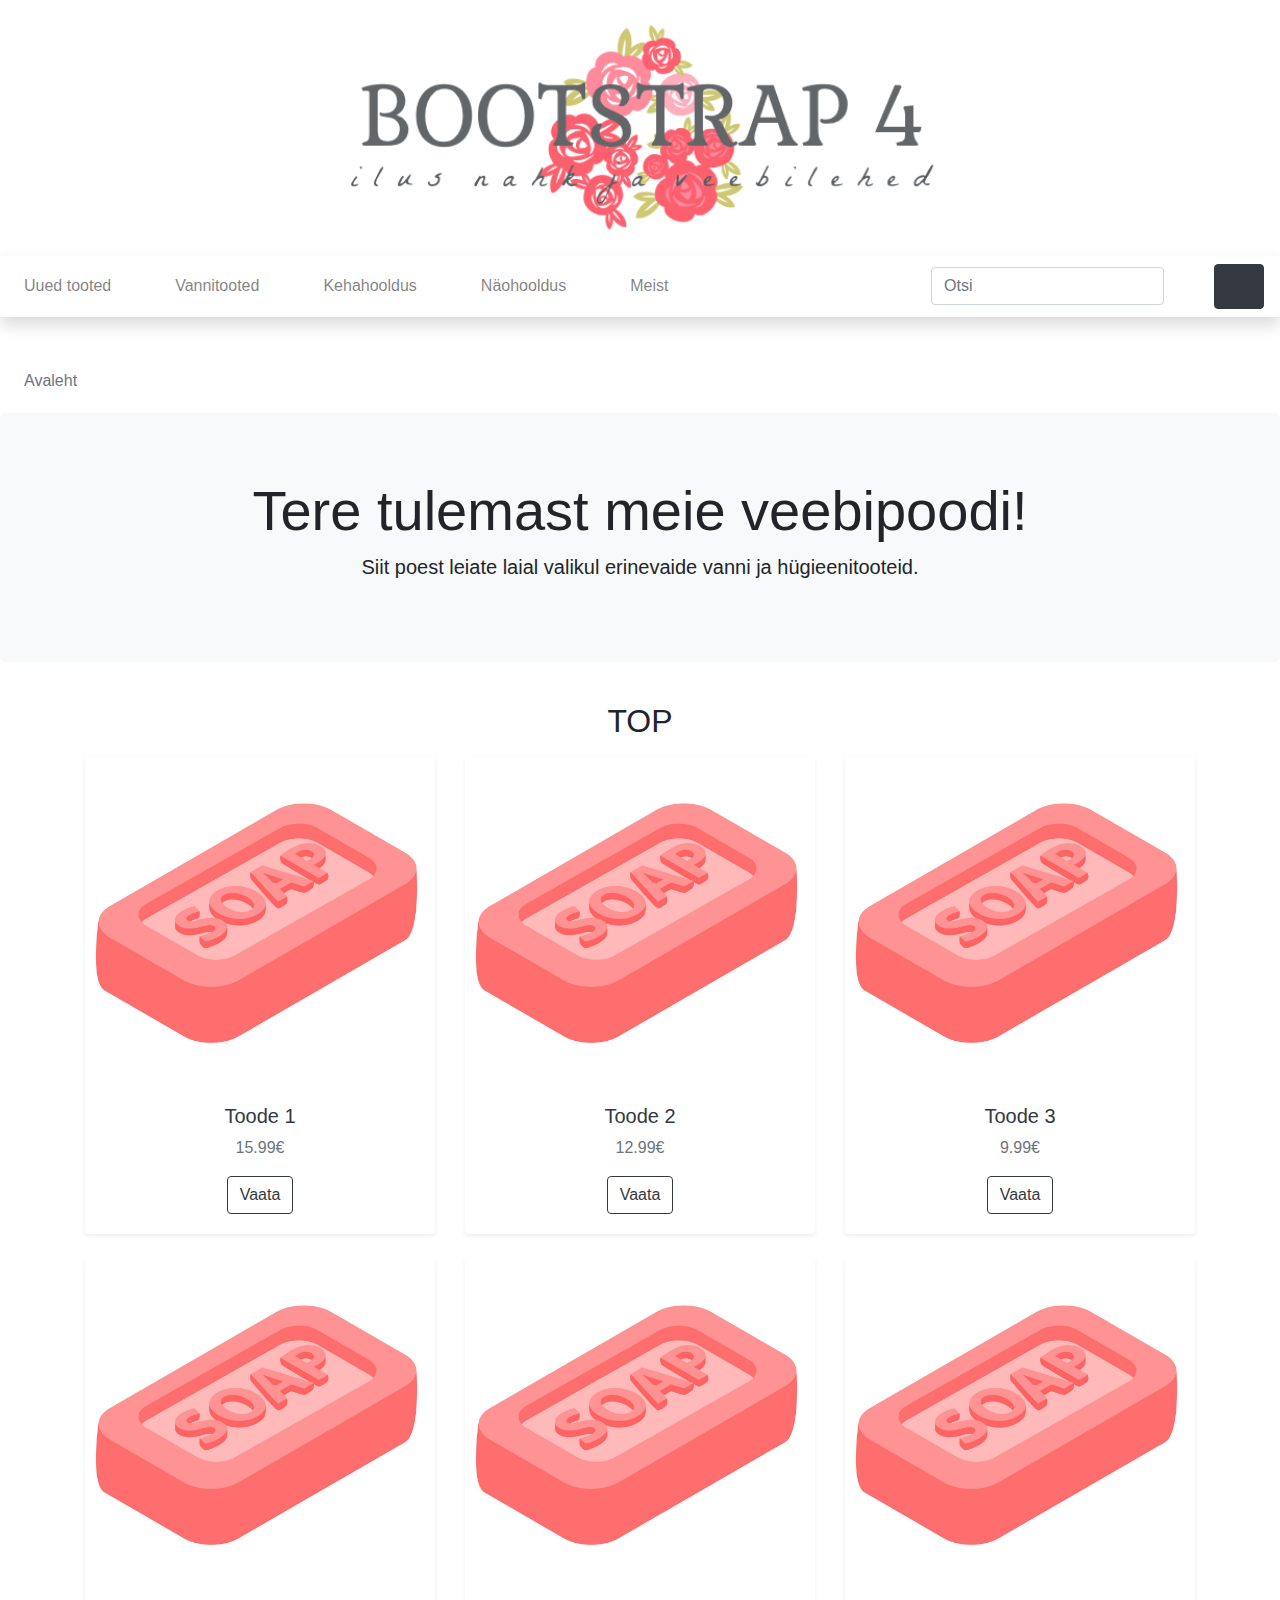
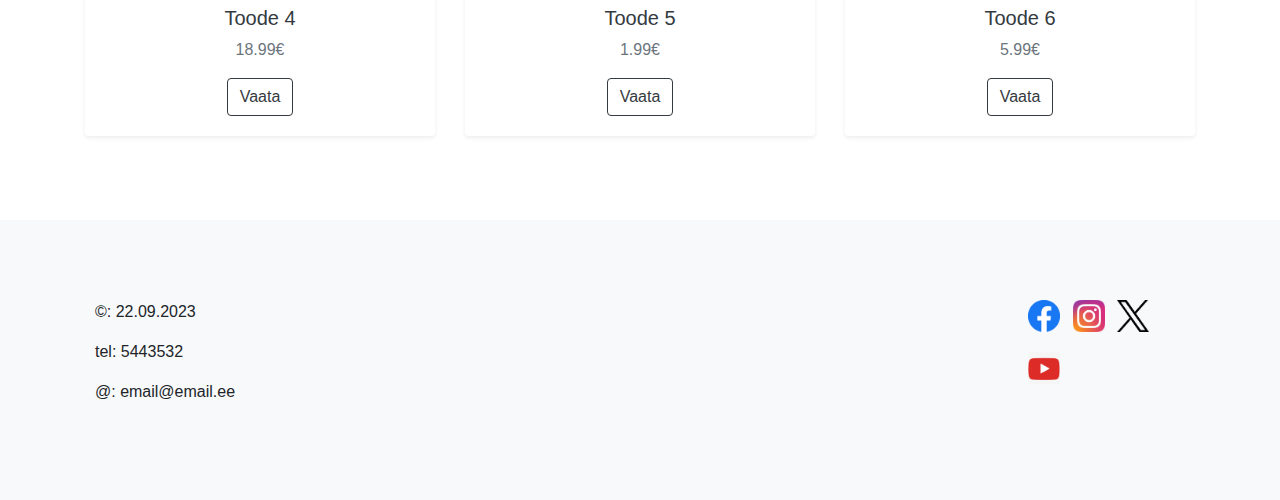
<file: index.html>
<!doctype html>
<html lang="ee">
    <head>
        <meta charset="utf-8">
        <meta http-equiv="X-UA-Compatible" content="IE=edge">
        <meta name="viewport" content="width=device-width, initial-scale=1, shrink-to-fit=no">
        <meta name="description" content=""> 
        <meta name="author" content="">
        <title>Avaleht</title>
        <!-- Bootstrap CSS -->
        <link rel="stylesheet" href="https://stackpath.bootstrapcdn.com/bootstrap/4.3.1/css/bootstrap.min.css" integrity="sha384-ggOyR0iXCbMQv3Xipma34MD+dH/1fQ784/j6cY/iJTQUOhcWr7x9JvoRxT2MZw1T" crossorigin="anonymous"> 
        <!-- minu CSS -->
        <link rel="stylesheet" href="custom.css">
    </head>
    <body>
        <!-- päis --->
        <header class="py-2">
            <div class="container-fluid">
                <div class="row">
                    <div class="col-lg-12 my-3 text-center"><a href="index.html"><img src="logo2.png" width="50%"></a></div>              
                </div>          
            </div>
        </header>
        <!-- navigatsioon -->
        <nav class="navbar navbar-expand-lg navbar-light bg-white shadow">
            <button class="navbar-toggler" type="button" data-toggle="collapse" data-target="#navbarNavDropdown" aria-controls="navbarNavDropdown" aria-expanded="false" aria-label="Toggle navigation">
                <span class="navbar-toggler-icon"></span>
            </button>
            <div class="collapse navbar-collapse" id="navbarNavDropdown">
                <ul class="navbar-nav mr-auto">
                    <li class="nav-item"><a class="nav-link" href="#">Uued tooted</a></li>
                    <li class="nav-item dropdown">
                        <a class="nav-link" href="#" id="navbarDropdownMenuLink" data-toggle="dropdown" aria-haspopup="true" aria-expanded="false">Vannitooted</a> 
                        <div class="dropdown-menu" aria-labelledby="navbarDropdownMenuLink"> 
                            <a class="dropdown-item" href="#">Vannisoolad</a> 
                            <a class="dropdown-item" href="#">Vannipiimad</a> 
                            <a class="dropdown-item" href="#">Vannipommid</a>
                            <a class="dropdown-item" href="list.html">Seebid ja du&scaron;igeelid</a>
                        </div> 
                    </li> 
                    <li class="nav-item dropdown"> 
                        <a class="nav-link" href="#" id="navbarDropdownMenuLink" data-toggle="dropdown" aria-haspopup="true" aria-expanded="false">Kehahooldus</a> 
                        <div class="dropdown-menu" aria-labelledby="navbarDropdownMenuLink"> 
                            <a class="dropdown-item" href="#">Kehakreemid</a> 
                            <a class="dropdown-item" href="#">Keha&otilde;lid</a> 
                            <a class="dropdown-item" href="#">Kehakoorijad</a> 
                            <a class="dropdown-item" href="#">Deodorandid</a> 
                            <a class="dropdown-item" href="#">K&auml;te ja jalgade hooldus</a>  
                        </div> 
                    </li> 
                    <li class="nav-item dropdown"> 
                        <a class="nav-link" href="#" id="navbarDropdownMenuLink" data-toggle="dropdown" aria-haspopup="true" aria-expanded="false">N&auml;ohooldus</a> 
                        <div class="dropdown-menu" aria-labelledby="navbarDropdownMenuLink"> 
                            <a class="dropdown-item" href="#">Puhastus ja toniseerimine</a> 
                            <a class="dropdown-item" href="#">Niisutus ja toitmine</a> 
                            <a class="dropdown-item" href="#">Koorijad ja maskid</a> 
                        </div> 
                    </li> 
                    <li class="nav-item"><a class="nav-link" href="meist.html">Meist</a></li>
                </ul>
                <!-- search -->
                <form class="form-inline my-2 my-lg-0">
                    <input class="form-control mr-sm-2" type="search" placeholder="Otsi" aria-label="Search">
                    <button class="btn btn-outline-white my-2 my-sm-0" type="submit"><svg class="lnr lnr-magnifier"><use xlink:href="#lnr-magnifier"></use></svg></button>
                </form>
            </div>
            <!-- cart -->
            <!--
            <svg class="lnr mt-auto mr-3 my-3 lnr-cart"><use xlink:href="#lnr-cart"></use></svg>
            -->
            <!--
            <button class="btn btn-dark my-2 my-sm-0" type="submit"><svg class="lnr lnr-cart"><use xlink:href="#lnr-cart"></use></svg></button>
            -->
            <a href="cart.html"><button class="btn btn-dark my-2 my-sm-0" type="submit"><svg class="lnr lnr-cart"><use xlink:href="#lnr-cart"></use></svg></button></a>
        
        </nav> 
        <!-- breadcrumb -->
        <section>
            <nav aria-label="breadcrumb">
                <ol class="breadcrumb bg-white my-2 ml-2">
                    <!-- это иконка с домиком, но у меня не получилось её выровнять нормально
                    <li class="breadcrumb-item active" aria-current="page"><button class="btn btn-link btn-lg my-2 my-sm-0" type="submit"><svg class="lnr lnr-home"><use xlink:href="#lnr-home"></use></svg></button></li>
                    -->
                    <li class="breadcrumb-item active" aria-current="page">Avaleht</li>
                </ol>
            </nav>  
        </section>
        <!-- jumbotron --->
        <!-- TODO! --->
        
        <div class="jumbotron bg-light text-center">
            <h1 class="display-4">Tere tulemast meie veebipoodi!</h1>
            <p class="lead">
                Siit poest leiate laial valikul erinevaide vanni ja hügieenitooteid.
            </p>   
        </div>

        <!-- tooted --->
        <section>
            <div class="container">
                <h2 class="h mb-3">TOP</h2>
                <div class="row"> 
                    <div class="col-md-4 mb-4"> 
                        <div class="card shadow-sm border-0 h-100 text-center"><a href="#"><img src="soap.png" alt="" class="card-img-top"></a> 
                            <div class="card-body"> 
                                <h5> <a href="#" class="text-dark">Toode 1</a></h5>
                                <p class="text-muted card-text"> 15.99&#8364;</p> 
                                <a role="button" href="#" class="btn btn-outline-dark">Vaata</a>
                            </div> 
                        </div> 
                    </div> 
                    <div class="col-md-4 mb-4"> 
                        <div class="card shadow-sm border-0 h-100 text-center"><a href="#"><img src="soap.png" alt="" class="card-img-top"></a> 
                            <div class="card-body"> 
                                <h5> <a href="#" class="text-dark">Toode 2</a></h5>
                                <p class="text-muted card-text"> 12.99&#8364;</p> 
                                <a role="button" href="#" class="btn btn-outline-dark">Vaata</a>
                            </div> 
                        </div> 
                    </div> 
                    <div class="col-md-4 mb-4"> 
                        <div class="card shadow-sm border-0 h-100 text-center"><a href="#"><img src="soap.png" alt="" class="card-img-top"></a> 
                            <div class="card-body"> 
                                <h5> <a href="#" class="text-dark">Toode 3</a></h5>
                                <p class="text-muted card-text"> 9.99&#8364;</p> 
                                <a role="button" href="#" class="btn btn-outline-dark">Vaata</a>
                            </div> 
                        </div> 
                    </div> 
                    <div class="col-md-4 mb-4"> 
                        <div class="card shadow-sm border-0 h-100 text-center"><a href="#"><img src="soap.png" alt="" class="card-img-top"></a> 
                            <div class="card-body"> 
                                <h5> <a href="#" class="text-dark">Toode 4</a></h5>
                                <p class="text-muted card-text"> 18.99&#8364;</p> 
                                <a role="button" href="#" class="btn btn-outline-dark">Vaata</a>
                            </div> 
                        </div> 
                    </div> 
                    <div class="col-md-4 mb-4"> 
                        <div class="card shadow-sm border-0 h-100 text-center"><a href="#"><img src="soap.png" alt="" class="card-img-top"></a> 
                            <div class="card-body"> 
                                <h5> <a href="#" class="text-dark">Toode 5</a></h5>
                                <p class="text-muted card-text"> 1.99&#8364;</p> 
                                <a role="button" href="#" class="btn btn-outline-dark">Vaata</a>
                            </div> 
                        </div> 
                    </div>
                    <div class="col-md-4 mb-4"> 
                        <div class="card shadow-sm border-0 h-100 text-center"><a href="#"><img src="soap.png" alt="" class="card-img-top"></a> 
                            <div class="card-body"> 
                                <h5> <a href="#" class="text-dark">Toode 6</a></h5>
                                <p class="text-muted card-text"> 5.99&#8364;</p> 
                                <a role="button" href="#" class="btn btn-outline-dark">Vaata</a>
                            </div> 
                        </div> 
                    </div> 
                </div>
            </div>
        </section>   
        <!-- jalus --->
        <footer class="bg-light">
            <div class="container-fluid">
                <!-- <div class="row"> -->
                    <!-- TODO! --->
                    <!-- Jaluses võiksid asuda firma kontaktandmed ja sotsiaalvõrgustikke lingid -->
                <div class="row justify-content-between">
                    <div class="col-2">
                        <p>&copy;: 22.09.2023</p>
                        <p>tel: 5443532</p> 
                        <p>&commat;: email@email.ee</p>    
                    </div>
                    
                    <div class="col-2">
                        <ul class="list-inline">
                            <li class="list-inline-item"><a href="https://et-ee.facebook.com/"><img src="img/facebook.png" alt="Facebook"></a></li>
                            <li class="list-inline-item"><a href="https://www.instagram.com/"><img src="img/instgram.png" alt="Instagram"></a></li>
                            <li class="list-inline-item"><a href="https://twitter.com/"><img src="img/twitter.png" alt="Twitter"></a></li>
                            <li class="list-inline-item"><a href="https://www.youtube.com/"><img src="img/youtub.png" alt="Youtube"></a></li>
                        </ul>
                    </div>
                    <!--
                    <div class="col-lg-12 text-center"><p>Jalus</p></div>
                    -->
                </div>
            </div>
        </footer>       
        <!-- jQuery, Popper.js, Bootstrap JS -->
        <script src="https://code.jquery.com/jquery-3.3.1.slim.min.js" integrity="sha384-q8i/X+965DzO0rT7abK41JStQIAqVgRVzpbzo5smXKp4YfRvH+8abtTE1Pi6jizo" crossorigin="anonymous"></script>
        <script src="https://cdnjs.cloudflare.com/ajax/libs/popper.js/1.14.7/umd/popper.min.js" integrity="sha384-UO2eT0CpHqdSJQ6hJty5KVphtPhzWj9WO1clHTMGa3JDZwrnQq4sF86dIHNDz0W1" crossorigin="anonymous"></script>
        <script src="https://stackpath.bootstrapcdn.com/bootstrap/4.3.1/js/bootstrap.min.js" integrity="sha384-JjSmVgyd0p3pXB1rRibZUAYoIIy6OrQ6VrjIEaFf/nJGzIxFDsf4x0xIM+B07jRM" crossorigin="anonymous"></script>
        <script src="https://cdn.linearicons.com/free/1.0.0/svgembedder.min.js"></script>
  </body>
</html>
</file>
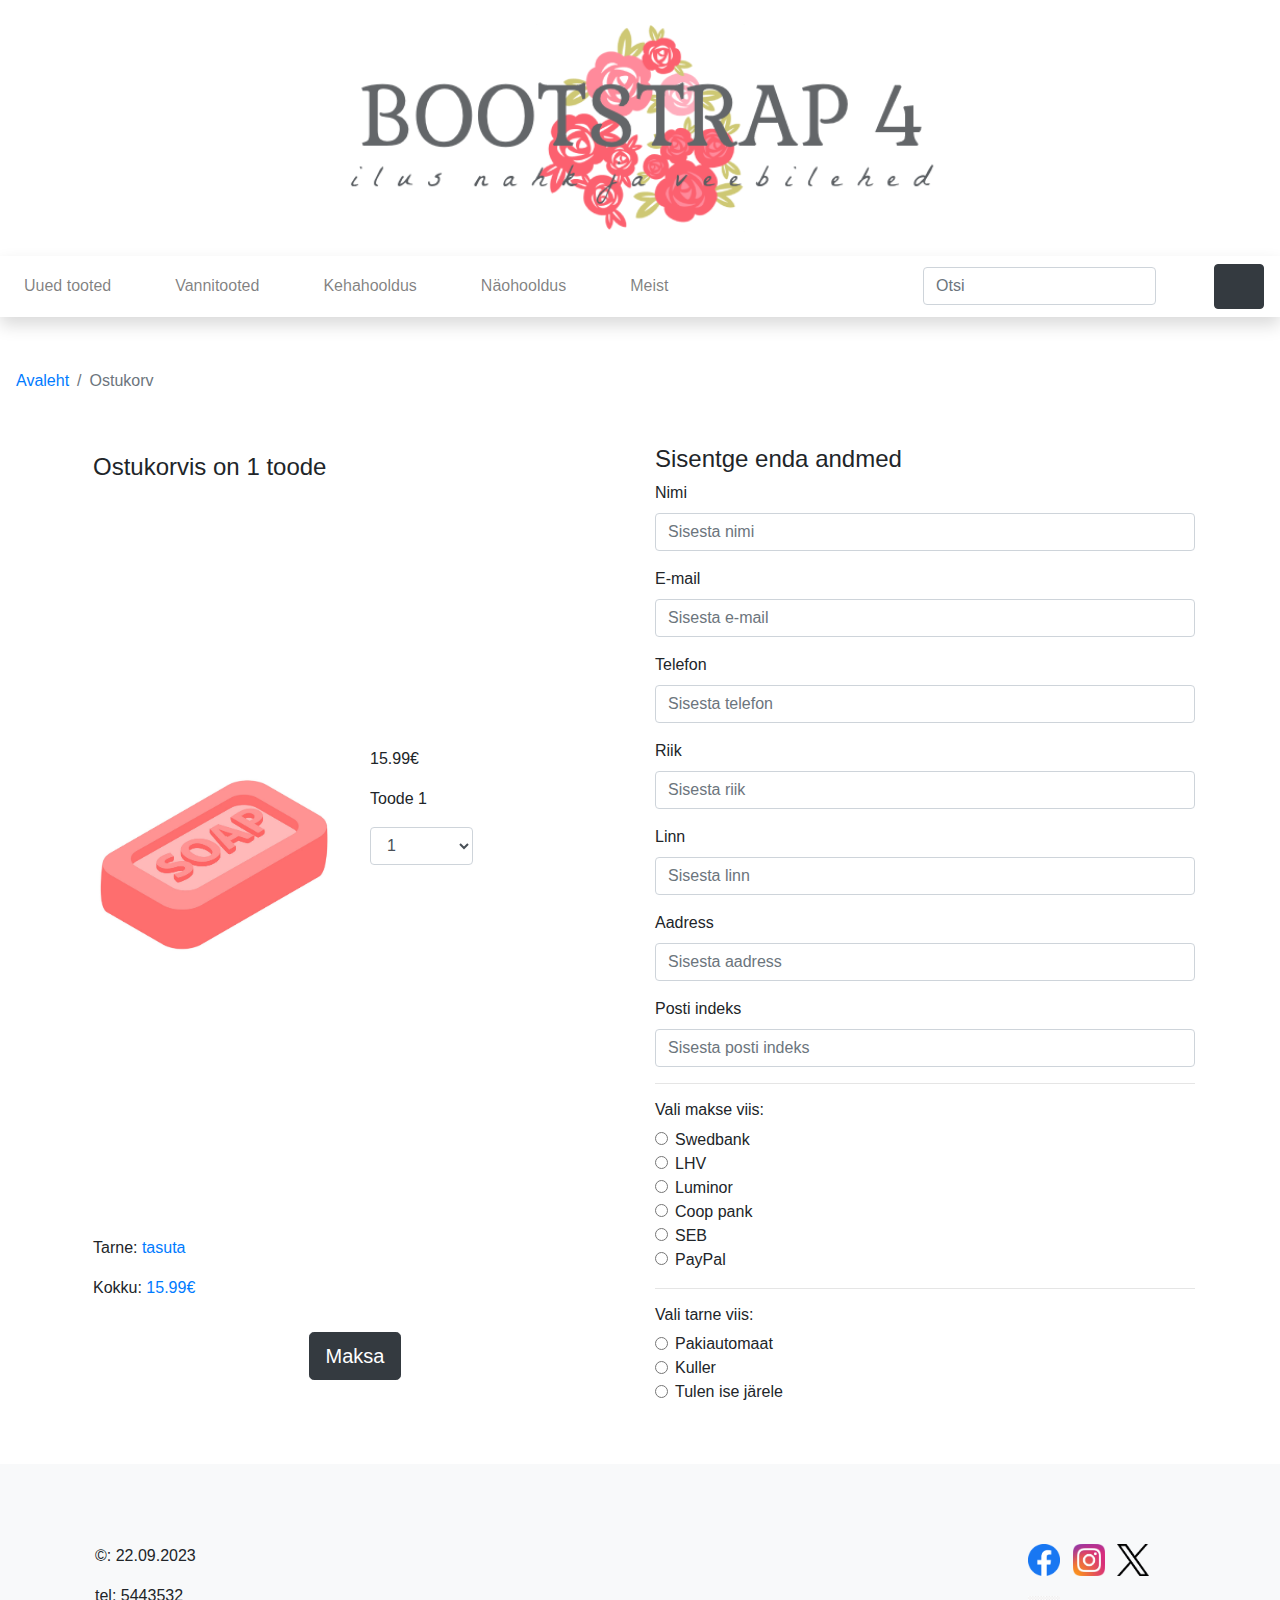
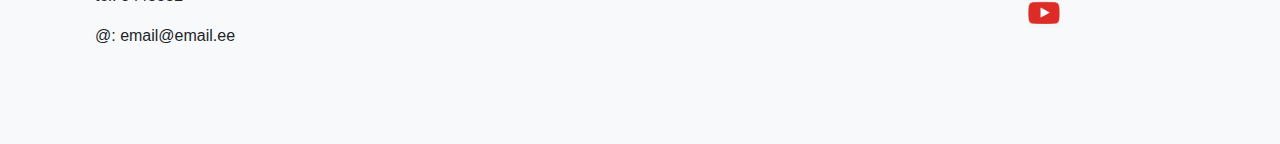
<file: cart.html>
<!doctype html>
<html lang="ee">
    <head>
        <meta charset="utf-8">
        <meta http-equiv="X-UA-Compatible" content="IE=edge">
        <meta name="viewport" content="width=device-width, initial-scale=1, shrink-to-fit=no">
        <meta name="description" content=""> 
        <meta name="author" content="">
        <title>Ostukorv</title>
        <!-- Bootstrap CSS -->
        <link rel="stylesheet" href="https://stackpath.bootstrapcdn.com/bootstrap/4.3.1/css/bootstrap.min.css" integrity="sha384-ggOyR0iXCbMQv3Xipma34MD+dH/1fQ784/j6cY/iJTQUOhcWr7x9JvoRxT2MZw1T" crossorigin="anonymous"> 
        <!-- minu CSS -->
        <link rel="stylesheet" href="custom.css">
    </head>
    <body>
        <!-- päis -->
        <header class="py-2">
            <div class="container-fluid">
                <div class="row">
                    <div class="col-lg-12 my-3 text-center"><img src="logo2.png" width="50%"></div>              
                </div>          
            </div>
        </header>
        <!-- navigatsioon -->
        <nav class="navbar navbar-expand-lg navbar-light bg-white shadow">
            <button class="navbar-toggler" type="button" data-toggle="collapse" data-target="#navbarNavDropdown" aria-controls="navbarNavDropdown" aria-expanded="false" aria-label="Toggle navigation">
                <span class="navbar-toggler-icon"></span>
            </button>
            <div class="collapse navbar-collapse" id="navbarNavDropdown">
                <ul class="navbar-nav mr-auto">
                    <li class="nav-item"><a class="nav-link" href="#">Uued tooted</a></li>
                    <li class="nav-item dropdown">
                        <a class="nav-link" href="#" id="navbarDropdownMenuLink" data-toggle="dropdown" aria-haspopup="true" aria-expanded="false">Vannitooted</a> 
                        <div class="dropdown-menu" aria-labelledby="navbarDropdownMenuLink"> 
                            <a class="dropdown-item" href="#">Vannisoolad</a> 
                            <a class="dropdown-item" href="#">Vannipiimad</a> 
                            <a class="dropdown-item" href="#">Vannipommid</a>
                            <a class="dropdown-item" href="list.html">Seebid ja du&scaron;igeelid</a>
                        </div> 
                    </li> 
                    <li class="nav-item dropdown"> 
                        <a class="nav-link" href="#" id="navbarDropdownMenuLink" data-toggle="dropdown" aria-haspopup="true" aria-expanded="false">Kehahooldus</a> 
                        <div class="dropdown-menu" aria-labelledby="navbarDropdownMenuLink"> 
                            <a class="dropdown-item" href="#">Kehakreemid</a> 
                            <a class="dropdown-item" href="#">Keha&otilde;lid</a> 
                            <a class="dropdown-item" href="#">Kehakoorijad</a> 
                            <a class="dropdown-item" href="#">Deodorandid</a> 
                            <a class="dropdown-item" href="#">K&auml;te ja jalgade hooldus</a>  
                        </div> 
                    </li> 
                    <li class="nav-item dropdown"> 
                        <a class="nav-link" href="#" id="navbarDropdownMenuLink" data-toggle="dropdown" aria-haspopup="true" aria-expanded="false">N&auml;ohooldus</a> 
                        <div class="dropdown-menu" aria-labelledby="navbarDropdownMenuLink"> 
                            <a class="dropdown-item" href="#">Puhastus ja toniseerimine</a> 
                            <a class="dropdown-item" href="#">Niisutus ja toitmine</a> 
                            <a class="dropdown-item" href="#">Koorijad ja maskid</a> 
                        </div> 
                    </li> 
                    <li class="nav-item"><a class="nav-link" href="meist.html">Meist</a></li>
                </ul>
                <!-- search -->
                <form class="form-inline m-2 my-lg-0">
                    <input class="form-control mr-sm-2" type="search" placeholder="Otsi" aria-label="Search">
                    <button class="btn btn-outline-white my-2 my-sm-0" type="submit"><svg class="lnr lnr-magnifier"><use xlink:href="#lnr-magnifier"></use></svg></button>
                </form>
            </div>
            <!-- cart -->
            <a href="cart.html"><button class="btn btn-dark my-2 my-sm-0" type="submit"><svg class="lnr lnr-cart"><use xlink:href="#lnr-cart"></use></svg></button></a>
        </nav> 
        <section>
            <!-- breadcrumb -->
            <nav aria-label="breadcrumb" >
                <ol class="breadcrumb bg-white my-2">
                    <li class="breadcrumb-item"><a href="index.html">Avaleht</a></li>
                    <li class="breadcrumb-item active">Ostukorv</li>
                </ol>
            </nav>
        </section>
        <!-- ostukorv -->
        <section>
            <div class="container">
                <div class="row">
                    <div class="col-lg-6 d-flex align-items-start flex-column">
                        <div class="mb-auto p-2"><h4>Ostukorvis on 1 toode</h4></div>    
                        <div class="mb-auto p-2 row">
                            <div class="col-lg-6">
                                <img src="soap.png" width="100%">
                            </div>
                            <div class="col-lg-6">
                                <p>15.99&#8364;</p>
                                <p>Toode 1</p>
                                    <select class="form-control col-lg-5 form-sm" id="kogus">
                                        <option>0</option>
                                        <option selected="selected">1</option>
                                        <option>2</option>
                                        <option>3</option>
                                    </select>
                                <br/>
                            </div>            
                        </div>
                        <div class="p-2">
                            <p>Tarne: <span class="text-primary">tasuta</span></p>
                            <p>Kokku: <span class="text-primary">15.99&#8364;</span></p>
                        </div>
                        <div class="p-2 mx-auto">
                            <a href="kinnitus.html" class="btn btn-dark btn-lg mb-3">Maksa</a>
                        </div>
                    </div>
                    <div class="col-lg-6">
                    <!-- TODO! --->
                        <h4>Sisentge enda andmed</h4>
                        <form>
                            <div class="mb-3">
                                <label for="nimi" class="form-label">Nimi</label>
                                <input type="text" class="form-control" id="nimi" placeholder="Sisesta nimi">
                            </div>
                            <div class="mb-3">
                                <label for="email" class="form-label">E-mail</label>
                                <input type="email" class="form-control" id="email" placeholder="Sisesta e-mail">
                            </div>
                            <div class="mb-3">
                                <label for="telefon" class="form-label">Telefon</label>
                                <input type="tel" class="form-control" id="telefon" placeholder="Sisesta telefon">
                            </div>  
                            <div class="mb-3">
                                <label for="riik" class="form-label">Riik</label>
                                <input type="text" class="form-control" id="riik" placeholder="Sisesta riik">
                            </div>
                            <div class="mb-3">
                                <label for="linn" class="form-label">Linn</label>
                                <input type="text" class="form-control" id="linn" placeholder="Sisesta linn">
                            </div>
                            <div class="mb-3">
                                <label for="aadress" class="form-label">Aadress</label>
                                <input type="text" class="form-control" id="aadress" placeholder="Sisesta aadress">
                            </div>
                            <div class="mb-3">
                                <label for="posti indeks" class="form-label">Posti indeks</label>
                                <input type="text" class="form-control" id="posti indeks" placeholder="Sisesta posti indeks">
                            </div>

                            <hr>
                            <h6>Vali makse viis:</h6>
                            <div class="form-check">
                                <input type="radio" class="form-check-input" id="swedbank" name="flexRadioDefault">
                               <label for="swedbank" class="form-check-label">Swedbank</label>
                            </div>
                            <div class="form-check">
                                <input type="radio" class="form-check-input" id="LHV" name="flexRadioDefault">
                                <label for="LHV" class="form-check-label">LHV</label>
                            </div>
                            <div class="form-check">
                                <input type="radio" class="form-check-input" id="luminor" name="flexRadioDefault">
                                <label for="luminor" class="form-check-label">Luminor</label>
                            </div>
                            <div class="form-check">
                                <input type="radio" class="form-check-input" id="coop pank" name="flexRadioDefault">
                                <label for="coop pank" class="form-check-label">Coop pank</label>
                            </div>
                            <div class="form-check">
                                <input type="radio" class="form-check-input" id="SEB" name="flexRadioDefault">
                                <label for="SEB" class="form-check-label">SEB</label>
                            </div>
                            <div class="form-check">
                                <input type="radio" class="form-check-input" id="paypal" name="flexRadioDefault">
                                <label for="paypal" class="form-check-label">PayPal</label>
                            </div>

                            <hr>
                            <h6>Vali tarne viis:</h6>
                            <div class="form-check">
                                <input type="radio" class="form-check-input" id="pakiautomaat" name="flexRadioDefault">
                                <label for="pakiautomaat" class="form-check-label">Pakiautomaat</label>
                            </div>
                            <div class="form-check">
                                <input type="radio" class="form-check-input" id="kuller" name="flexRadioDefault">
                                <label for="kuller" class="form-check-label">Kuller</label>
                            </div>
                            <div class="form-check">
                                <input type="radio" class="form-check-input" id="tulen ise jarele" name="flexRadioDefault">
                                <label for="tulen ise jarele" class="form-check-label">Tulen ise järele</label>
                            </div>

                        </form>

                    </div>           
                </div>   
            </div>
        </section>
        <!-- jalus -->
        <footer class="bg-light">
            <div class="container-fluid">
                <!-- <div class="row"> -->
                    <!-- TODO! --->
                    <!-- Jaluses võiksid asuda firma kontaktandmed ja sotsiaalvõrgustikke lingid -->
                    <div class="row justify-content-between">
                        <div class="col-2">
                            <p>&copy;: 22.09.2023</p>
                            <p>tel: 5443532</p> 
                            <p>&commat;: email@email.ee</p>    
                        </div>
                        
                        <div class="col-2">
                            <ul class="list-inline">
                                <li class="list-inline-item"><a href="https://et-ee.facebook.com/"><img src="img/facebook.png" alt="Facebook"></a></li>
                                <li class="list-inline-item"><a href="https://www.instagram.com/"><img src="img/instgram.png" alt="Instagram"></a></li>
                                <li class="list-inline-item"><a href="https://twitter.com/"><img src="img/twitter.png" alt="Twitter"></a></li>
                                <li class="list-inline-item"><a href="https://www.youtube.com/"><img src="img/youtub.png" alt="Youtube"></a></li>
                            </ul>
                        </div>
                    <!--
                    <div class="col-lg-12 text-center"><p>Footer</p></div>
                    -->
                </div>
            </div>
        </footer>       
        <!-- jQuery, Popper.js, Bootstrap JS -->
        <script src="https://code.jquery.com/jquery-3.3.1.slim.min.js" integrity="sha384-q8i/X+965DzO0rT7abK41JStQIAqVgRVzpbzo5smXKp4YfRvH+8abtTE1Pi6jizo" crossorigin="anonymous"></script>
        <script src="https://cdnjs.cloudflare.com/ajax/libs/popper.js/1.14.7/umd/popper.min.js" integrity="sha384-UO2eT0CpHqdSJQ6hJty5KVphtPhzWj9WO1clHTMGa3JDZwrnQq4sF86dIHNDz0W1" crossorigin="anonymous"></script>
        <script src="https://stackpath.bootstrapcdn.com/bootstrap/4.3.1/js/bootstrap.min.js" integrity="sha384-JjSmVgyd0p3pXB1rRibZUAYoIIy6OrQ6VrjIEaFf/nJGzIxFDsf4x0xIM+B07jRM" crossorigin="anonymous"></script>
        <script src="https://cdn.linearicons.com/free/1.0.0/svgembedder.min.js"></script>
    </body>
</html>
</file>
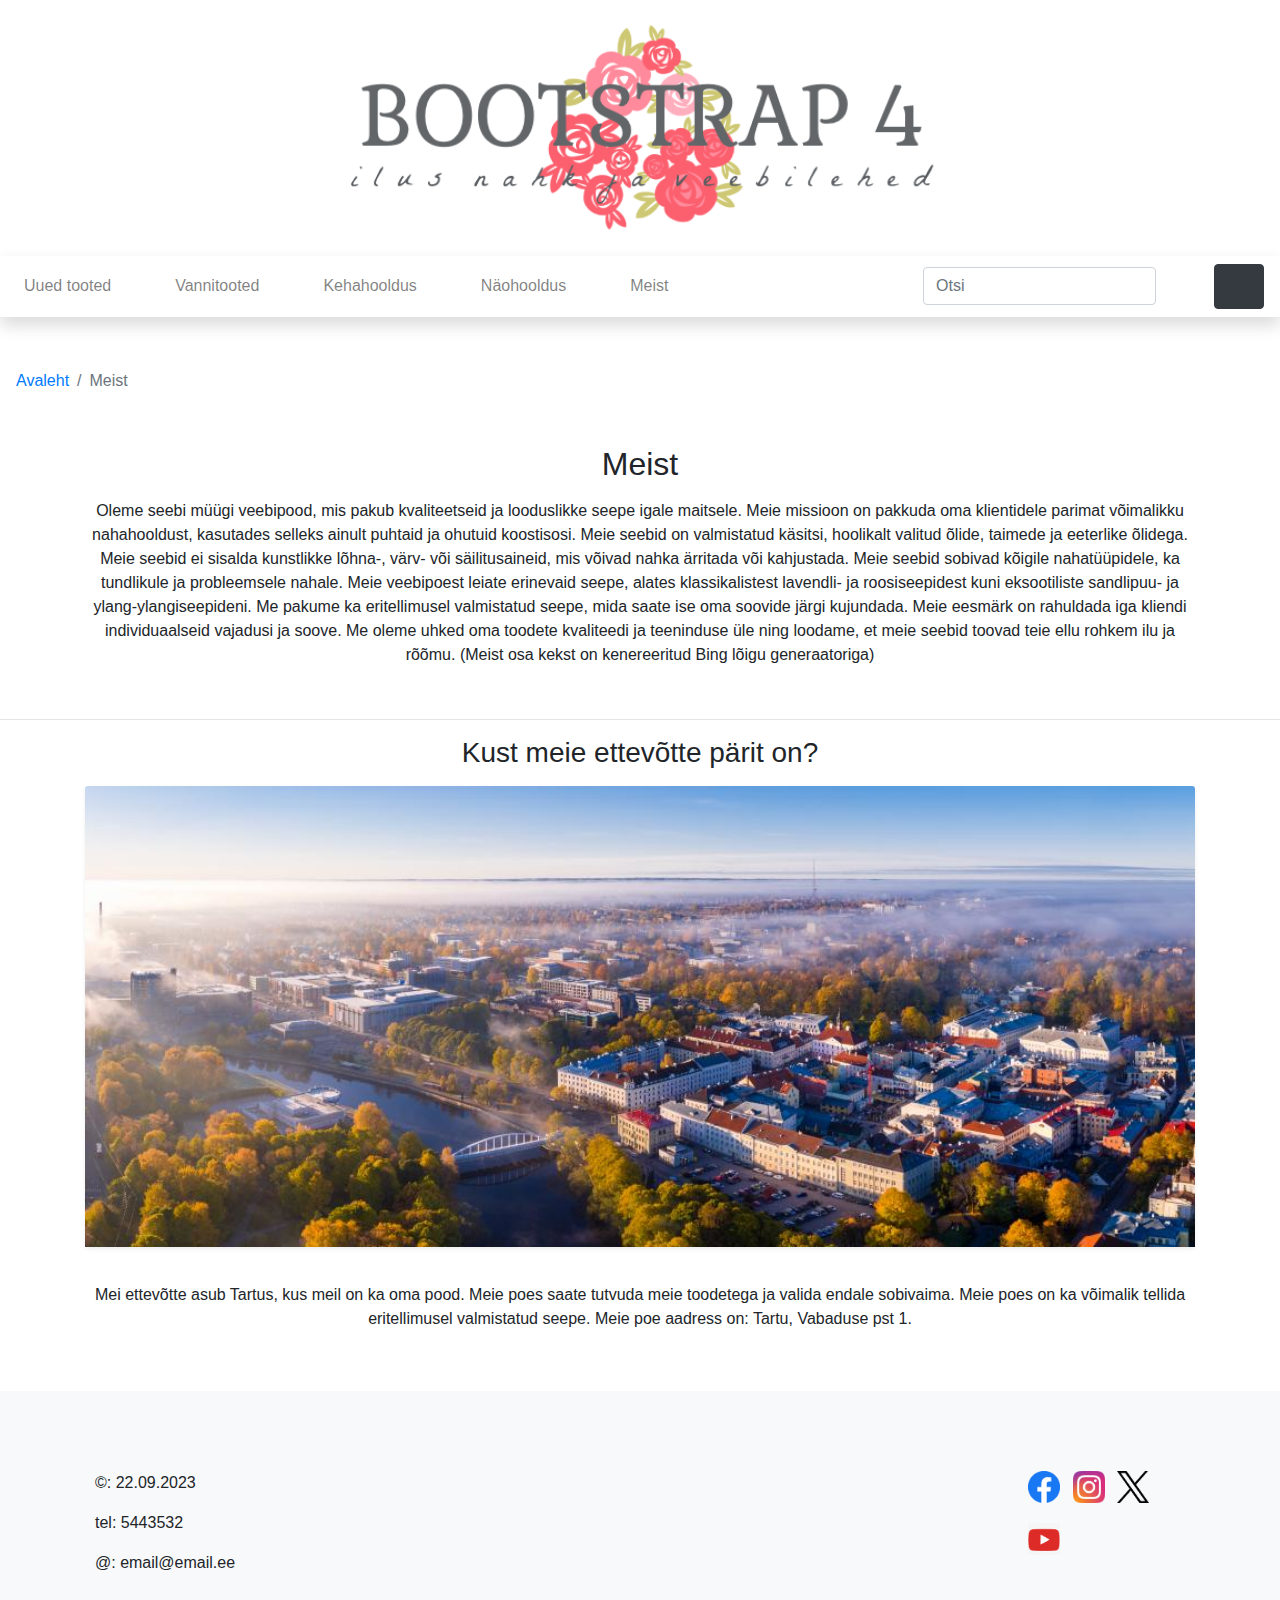
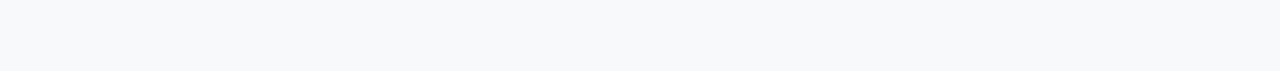
<file: meist.html>
<!doctype html>
<html lang="ee">
    <head>
        <meta charset="utf-8">
        <meta http-equiv="X-UA-Compatible" content="IE=edge">
        <meta name="viewport" content="width=device-width, initial-scale=1, shrink-to-fit=no">
        <meta name="description" content=""> 
        <meta name="author" content="">
        <title>Meist</title>
        <!-- Bootstrap CSS -->
        <link rel="stylesheet" href="https://stackpath.bootstrapcdn.com/bootstrap/4.3.1/css/bootstrap.min.css" integrity="sha384-ggOyR0iXCbMQv3Xipma34MD+dH/1fQ784/j6cY/iJTQUOhcWr7x9JvoRxT2MZw1T" crossorigin="anonymous"> 
        <!-- minu CSS -->
        <link rel="stylesheet" href="custom.css">
    </head>
    <body>
        <!-- päis -->
        <header class="py-2">
            <div class="container-fluid">
                <div class="row">
                    <div class="col-lg-12 my-3 text-center"><img src="logo2.png" width="50%"></div>              
                </div>          
            </div>
        </header>
        <!-- navigatsioon -->
        <nav class="navbar navbar-expand-lg navbar-light bg-white shadow">
            <button class="navbar-toggler" type="button" data-toggle="collapse" data-target="#navbarNavDropdown" aria-controls="navbarNavDropdown" aria-expanded="false" aria-label="Toggle navigation">
                <span class="navbar-toggler-icon"></span>
            </button>
            <div class="collapse navbar-collapse" id="navbarNavDropdown">
                <ul class="navbar-nav mr-auto">
                    <li class="nav-item"><a class="nav-link" href="#">Uued tooted</a></li>
                    <li class="nav-item dropdown">
                        <a class="nav-link" href="#" id="navbarDropdownMenuLink" data-toggle="dropdown" aria-haspopup="true" aria-expanded="false">Vannitooted</a> 
                        <div class="dropdown-menu" aria-labelledby="navbarDropdownMenuLink"> 
                            <a class="dropdown-item" href="#">Vannisoolad</a> 
                            <a class="dropdown-item" href="#">Vannipiimad</a> 
                            <a class="dropdown-item" href="#">Vannipommid</a>
                            <a class="dropdown-item" href="list.html">Seebid ja du&scaron;igeelid</a>
                        </div> 
                    </li> 
                    <li class="nav-item dropdown"> 
                        <a class="nav-link" href="#" id="navbarDropdownMenuLink" data-toggle="dropdown" aria-haspopup="true" aria-expanded="false">Kehahooldus</a> 
                        <div class="dropdown-menu" aria-labelledby="navbarDropdownMenuLink"> 
                            <a class="dropdown-item" href="#">Kehakreemid</a> 
                            <a class="dropdown-item" href="#">Keha&otilde;lid</a> 
                            <a class="dropdown-item" href="#">Kehakoorijad</a> 
                            <a class="dropdown-item" href="#">Deodorandid</a> 
                            <a class="dropdown-item" href="#">K&auml;te ja jalgade hooldus</a>  
                        </div> 
                    </li> 
                    <li class="nav-item dropdown"> 
                        <a class="nav-link" href="#" id="navbarDropdownMenuLink" data-toggle="dropdown" aria-haspopup="true" aria-expanded="false">N&auml;ohooldus</a> 
                        <div class="dropdown-menu" aria-labelledby="navbarDropdownMenuLink"> 
                            <a class="dropdown-item" href="#">Puhastus ja toniseerimine</a> 
                            <a class="dropdown-item" href="#">Niisutus ja toitmine</a> 
                            <a class="dropdown-item" href="#">Koorijad ja maskid</a> 
                        </div> 
                    </li> 
                    <li class="nav-item"><a class="nav-link" href="meist.html">Meist</a></li>
                </ul>
                <!-- search -->
                <form class="form-inline m-2 my-lg-0">
                    <input class="form-control mr-sm-2" type="search" placeholder="Otsi" aria-label="Search">
                    <button class="btn btn-outline-white my-2 my-sm-0" type="submit"><svg class="lnr lnr-magnifier"><use xlink:href="#lnr-magnifier"></use></svg></button>
                </form>
            </div>
            <!-- cart -->
            <a href="cart.html"><button class="btn btn-dark my-2 my-sm-0" type="submit"><svg class="lnr lnr-cart"><use xlink:href="#lnr-cart"></use></svg></button></a>
        </nav> 
        <section>
            <!-- breadcrumb -->
            <nav aria-label="breadcrumb" >
                <ol class="breadcrumb bg-white my-2">
                    <li class="breadcrumb-item"><a href="index.html">Avaleht</a></li>
                    <li class="breadcrumb-item active">Meist</li>
                </ol>
            </nav>
        </section>

        <!-- sisu -->
        <section>
            <h2 class="h mb-3">Meist</h2>

            <div class="container text-center">
                <div class="row align-items-center">
                    <div class="col">
                        Oleme seebi müügi veebipood, mis pakub kvaliteetseid ja looduslikke seepe igale 
                        maitsele. Meie missioon on pakkuda oma klientidele parimat võimalikku nahahooldust, 
                        kasutades selleks ainult puhtaid ja ohutuid koostisosi. Meie seebid on valmistatud 
                        käsitsi, hoolikalt valitud õlide, taimede ja eeterlike õlidega. Meie seebid ei 
                        sisalda kunstlikke lõhna-, värv- või säilitusaineid, mis võivad nahka ärritada või 
                        kahjustada. Meie seebid sobivad kõigile nahatüüpidele, ka tundlikule ja probleemsele 
                        nahale. Meie veebipoest leiate erinevaid seepe, alates klassikalistest lavendli- ja 
                        roosiseepidest kuni eksootiliste sandlipuu- ja ylang-ylangiseepideni. Me pakume ka 
                        eritellimusel valmistatud seepe, mida saate ise oma soovide järgi kujundada. Meie 
                        eesmärk on rahuldada iga kliendi individuaalseid vajadusi ja soove. Me oleme uhked 
                        oma toodete kvaliteedi ja teeninduse üle ning loodame, et meie seebid toovad teie 
                        ellu rohkem ilu ja rõõmu. (Meist osa kekst on kenereeritud Bing lõigu generaatoriga)
                    </div>
                </div>
                <div class="spinner-grow text-primary" role="status">
                    <span class="visually-hidden"></span>
                </div>
                <div class="spinner-grow text-secondary" role="status">
                    <span class="visually-hidden"></span>
                </div>
                <div class="spinner-grow text-success" role="status">
                    <span class="visually-hidden"></span>
                </div>
                <div class="spinner-grow text-danger" role="status">
                    <span class="visually-hidden"></span>
                </div>
                <div class="spinner-grow text-warning" role="status">
                    <span class="visually-hidden"></span>
                </div>
                <div class="spinner-grow text-info" role="status">
                    <span class="visually-hidden"></span>
                </div>
                <div class="spinner-grow text-light" role="status">
                    <span class="visually-hidden"></span>
                </div>
            </div>

            <hr>
            
            <h3 class="h mb-3">Kust meie ettevõtte pärit on?</h3>
            <div class="container text-center">
                <div class="card shadow-sm border-0 h-100 text-center">
                    <a href="#"><img src="img/tartu.png" alt="#" class="card-img-top"></a> 
                </div> 

                <div class="spinner-grow text-primary" role="status">
                    <span class="visually-hidden"></span>
                </div>
                <div class="spinner-grow text-secondary" role="status">
                    <span class="visually-hidden"></span>
                </div>
                <div class="spinner-grow text-success" role="status">
                    <span class="visually-hidden"></span>
                </div>
                <div class="spinner-grow text-danger" role="status">
                    <span class="visually-hidden"></span>
                </div>
                <div class="spinner-grow text-warning" role="status">
                    <span class="visually-hidden"></span>
                </div>
                <div class="spinner-grow text-info" role="status">
                    <span class="visually-hidden"></span>
                </div>
                <div class="spinner-grow text-light" role="status">
                    <span class="visually-hidden"></span>
                </div>

                <div class="row align-items-center">
                    <div class="col">
                        Mei ettevõtte asub Tartus, kus meil on ka oma pood. Meie poes saate tutvuda
                        meie toodetega ja valida endale sobivaima. Meie poes on ka võimalik tellida
                        eritellimusel valmistatud seepe. Meie poe aadress on: Tartu, Vabaduse pst 1.
                    </div>
                </div>           
            </div>

             




           
        </section>

        <!-- jalus -->
        <footer class="bg-light">
            <div class="container-fluid">
                <!-- <div class="row"> -->
                    <!-- TODO! --->
                    <!-- Jaluses võiksid asuda firma kontaktandmed ja sotsiaalvõrgustikke lingid -->
                    <div class="row justify-content-between">
                        <div class="col-2">
                            <p>&copy;: 22.09.2023</p>
                            <p>tel: 5443532</p> 
                            <p>&commat;: email@email.ee</p>    
                        </div>
                        
                        <div class="col-2">
                            <ul class="list-inline">
                                <li class="list-inline-item"><a href="https://et-ee.facebook.com/"><img src="img/facebook.png" alt="Facebook"></a></li>
                                <li class="list-inline-item"><a href="https://www.instagram.com/"><img src="img/instgram.png" alt="Instagram"></a></li>
                                <li class="list-inline-item"><a href="https://twitter.com/"><img src="img/twitter.png" alt="Twitter"></a></li>
                                <li class="list-inline-item"><a href="https://www.youtube.com/"><img src="img/youtub.png" alt="Youtube"></a></li>
                            </ul>
                        </div>
                    <!--
                    <div class="col-lg-12 text-center"><p>Footer</p></div>
                    -->
                </div>
            </div>
        </footer>       
        <!-- jQuery, Popper.js, Bootstrap JS -->
        <script src="https://code.jquery.com/jquery-3.3.1.slim.min.js" integrity="sha384-q8i/X+965DzO0rT7abK41JStQIAqVgRVzpbzo5smXKp4YfRvH+8abtTE1Pi6jizo" crossorigin="anonymous"></script>
        <script src="https://cdnjs.cloudflare.com/ajax/libs/popper.js/1.14.7/umd/popper.min.js" integrity="sha384-UO2eT0CpHqdSJQ6hJty5KVphtPhzWj9WO1clHTMGa3JDZwrnQq4sF86dIHNDz0W1" crossorigin="anonymous"></script>
        <script src="https://stackpath.bootstrapcdn.com/bootstrap/4.3.1/js/bootstrap.min.js" integrity="sha384-JjSmVgyd0p3pXB1rRibZUAYoIIy6OrQ6VrjIEaFf/nJGzIxFDsf4x0xIM+B07jRM" crossorigin="anonymous"></script>
        <script src="https://cdn.linearicons.com/free/1.0.0/svgembedder.min.js"></script>
    </body>
</html>
</file>
<file: custom.css>
.lnr {
    display: inline-block;
    fill: currentColor;
    width: 1em;
    height: 1em;
    vertical-align: -0.05em;
    stroke-width: 2;
}

.lnr-cart {
    width: 1.5em;
    height: 1.5em;
}

.lnr-magnifier {
    color: #000000;   
}

.navbar-nav li {
    margin-right: 3em;
}

section {
    margin-top: 40px;
}

.h {
    text-align: center;
}

.card-body {
    align-content: center;
}

footer {
    margin-top: 60px;
    padding: 5em;
}

footer img {
    width: 32px;
    margin-bottom: 20px;
}
</file>
